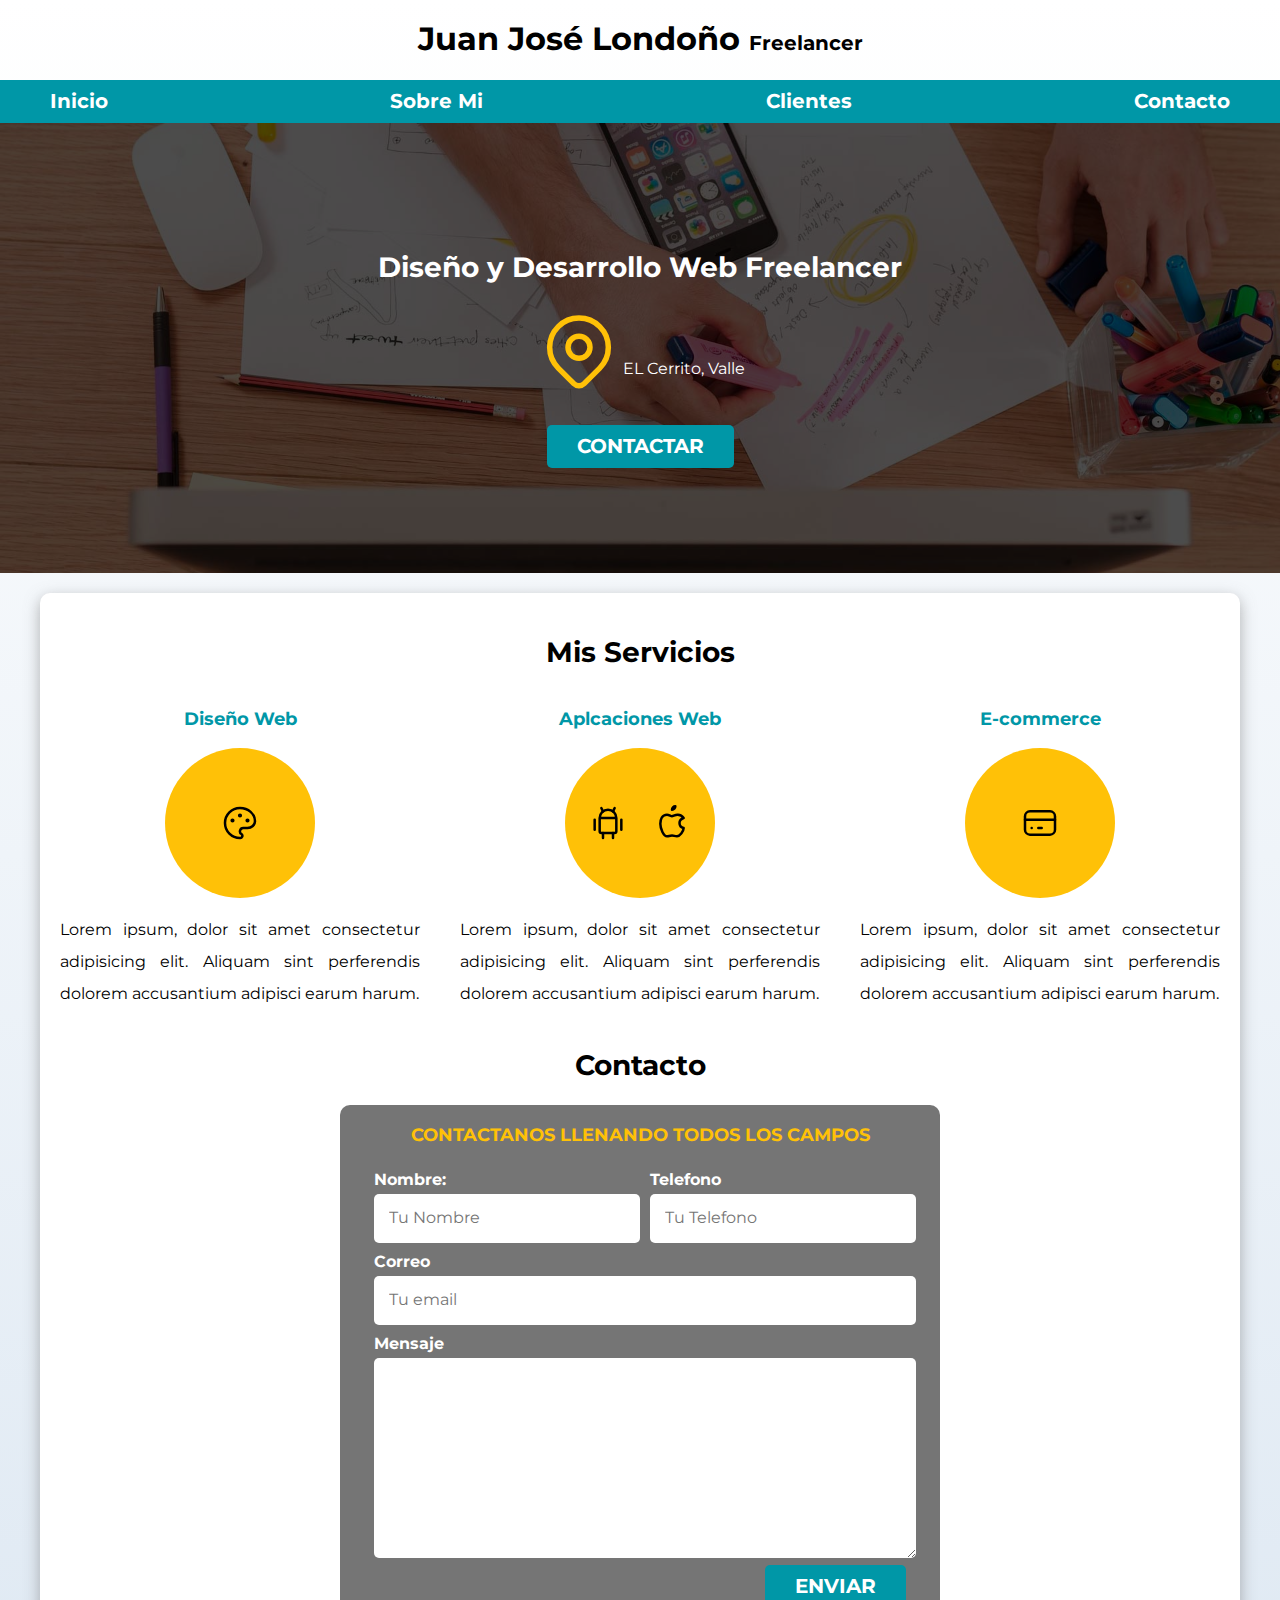
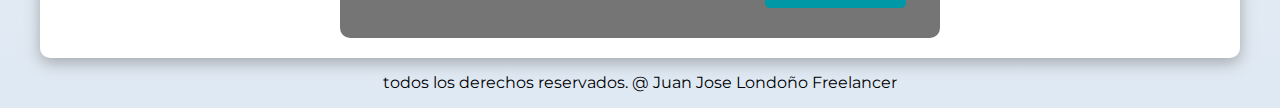
<file: index.html>
<!DOCTYPE html>
<html lang="es">
    <head>
        <meta charset="UTF-8">
        <meta http-equiv="X-UA-Compatible" content="IE=edge">
        <meta name="viewport" content="width=device-width, initial-scale=1.0">
        <title>Diseñador freelancer</title>
        <link rel="preload" href="css/style.css" as="style"> 
        <link  href="css/style.css" rel="stylesheet">
        <link  href="css/normalize.css" rel="stylesheet">
        <link rel="preconnect" href="https://fonts.googleapis.com">
        <link rel="preconnect" href="https://fonts.gstatic.com" crossorigin>
        <link href="https://fonts.googleapis.com/css2?family=Montserrat:wght@300&display=swap" rel="stylesheet">
    </head>
    <body>
        <header>
            <h1 class="titulo">Juan José Londoño <span>Freelancer </span></h1>
        </header>
        
        <div class="nav-bg">
            <nav class="navegacion-principal contenedor">
                <a href="#">Inicio</a>
                <a href="#">Sobre Mi</a>
                <a href="#">Clientes</a>
                <a href="#">Contacto</a>
            </nav>    
        </div>

        <section class="hero">
            <div class="contenido-hero">
                <!--cuando estamos utilizando un h se debe colocar section, si no es el contenido principal-->
                <h2>Diseño y Desarrollo Web Freelancer</h2>
                <div class="ubicacion">                
                    <svg xmlns="http://www.w3.org/2000/svg" class="icon icon-tabler icon-tabler-map-pin" width="88" height="88" viewBox="0 0 24 24" stroke-width="1.5" stroke="#FFC107" fill="none" stroke-linecap="round" stroke-linejoin="round">
                        <path stroke="none" d="M0 0h24v24H0z"/>
                        <circle cx="12" cy="11" r="3" />
                        <path d="M17.657 16.657L13.414 20.9a1.998 1.998 0 0 1 -2.827 0l-4.244-4.243a8 8 0 1 1 11.314 0z" />
                    </svg>
                    <p>EL Cerrito, Valle</p>
                </div>
                <a class="boton" href="#">Contactar</a>        
            </div> <!-- .contenido-hero --> 
        </section>

        <main class="contenedor sombra">
            <h2>Mis Servicios</h2>    
            <div class="servicios">
                <section class="servicio">
                    <h3>Diseño Web</h3>
                    <div class="iconos">
                        <svg xmlns="http://www.w3.org/2000/svg" class="icon icon-tabler icon-tabler-palette" width="40" height="40" viewBox="0 0 24 24" stroke-width="1.5" stroke="#000000" fill="none" stroke-linecap="round" stroke-linejoin="round">
                            <path stroke="none" d="M0 0h24v24H0z" fill="none"/>
                            <path d="M12 21a9 9 0 1 1 0 -18a9 8 0 0 1 9 8a4.5 4 0 0 1 -4.5 4h-2.5a2 2 0 0 0 -1 3.75a1.3 1.3 0 0 1 -1 2.25" />
                            <circle cx="7.5" cy="10.5" r=".5" fill="currentColor" />
                            <circle cx="12" cy="7.5" r=".5" fill="currentColor" />
                            <circle cx="16.5" cy="10.5" r=".5" fill="currentColor" />
                        </svg>
                    </div>
                    <p>Lorem ipsum, dolor sit amet consectetur adipisicing elit. Aliquam sint perferendis dolorem accusantium adipisci earum harum.</p>
                </section>
                
                <section class="servicio">
                    <h3>Aplcaciones Web </h3>
                    <div class="iconos">
                        <svg xmlns="http://www.w3.org/2000/svg" class="icon icon-tabler icon-tabler-brand-android" width="40" height="40" viewBox="0 0 24 24" stroke-width="1.5" stroke="#000000" fill="none" stroke-linecap="round" stroke-linejoin="round">
                            <path stroke="none" d="M0 0h24v24H0z" fill="none"/>
                            <line x1="4" y1="10" x2="4" y2="16" />
                            <line x1="20" y1="10" x2="20" y2="16" />
                            <path d="M7 9h10v8a1 1 0 0 1 -1 1h-8a1 1 0 0 1 -1 -1v-8a5 5 0 0 1 10 0" />
                            <line x1="8" y1="3" x2="9" y2="5" />
                            <line x1="16" y1="3" x2="15" y2="5" />
                            <line x1="9" y1="18" x2="9" y2="21" />
                            <line x1="15" y1="18" x2="15" y2="21" />
                        </svg>

                        <svg xmlns="http://www.w3.org/2000/svg" class="icon icon-tabler icon-tabler-brand-apple" width="40" height="40" viewBox="0 0 24 24" stroke-width="1.5" stroke="#000000" fill="none" stroke-linecap="round" stroke-linejoin="round">
                            <path stroke="none" d="M0 0h24v24H0z" fill="none"/>
                            <path d="M9 7c-3 0 -4 3 -4 5.5c0 3 2 7.5 4 7.5c1.088 -.046 1.679 -.5 3 -.5c1.312 0 1.5 .5 3 .5s4 -3 4 -5c-.028 -.01 -2.472 -.403 -2.5 -3c-.019 -2.17 2.416 -2.954 2.5 -3c-1.023 -1.492 -2.951 -1.963 -3.5 -2c-1.433 -.111 -2.83 1 -3.5 1c-.68 0 -1.9 -1 -3 -1z" />
                            <path d="M12 4a2 2 0 0 0 2 -2a2 2 0 0 0 -2 2" />
                        </svg>
                    </div>
        
                    <p>Lorem ipsum, dolor sit amet consectetur adipisicing elit. Aliquam sint perferendis dolorem accusantium adipisci earum harum.</p>
                </section>
                
                <section class="servicio">
                    <h3>E-commerce </h3>
                    <div class="iconos">
                        <svg xmlns="http://www.w3.org/2000/svg" class="icon icon-tabler icon-tabler-credit-card" width="40" height="40" viewBox="0 0 24 24" stroke-width="1.5" stroke="#000000" fill="none" stroke-linecap="round" stroke-linejoin="round">
                            <path stroke="none" d="M0 0h24v24H0z" fill="none"/>
                            <rect x="3" y="5" width="18" height="14" rx="3" />
                            <line x1="3" y1="10" x2="21" y2="10" />
                            <line x1="7" y1="15" x2="7.01" y2="15" />
                            <line x1="11" y1="15" x2="13" y2="15" />
                        </svg>
                    </div> 
                    <p>Lorem ipsum, dolor sit amet consectetur adipisicing elit. Aliquam sint perferendis dolorem accusantium adipisci earum harum.</p>
                </section>
            </div>
        
            <section>
                <h2>Contacto</h2>
                
                <form class="formulario">
                    <fieldset>
                        <legend>Contactanos llenando todos los campos</legend>
                        <div class="contenedor-campos">
                            <div class="campo">
                                <label>Nombre:</label>
                                <input class="input-text" type="text" placeholder="Tu Nombre">
                            </div>
                            
                            <div class="campo">
                                <label>Telefono</label>
                                <input class="input-text" type="tel" placeholder="Tu Telefono">
                            </div>
                            
                            <div class="campo">
                                <label>Correo</label>
                                <input class="input-text" type="email" placeholder="Tu email">
                            </div>
                            
                            <div class="campo">
                                <label>Mensaje</label>
                                <textarea class="input-text"></textarea>    
                            </div>
                        </div>    
                            <div class="alinear-derecha flex">
                                <input class="boton w-sm-100" type="submit" value="Enviar">
                            </div>
                    </fieldset>
                </form>
            </section>
        </main>

        <footer class="footer">
            <p>todos los derechos reservados. @ Juan Jose Londoño Freelancer  </p>
        </footer>
        
        
    </body>
</html>
</file>
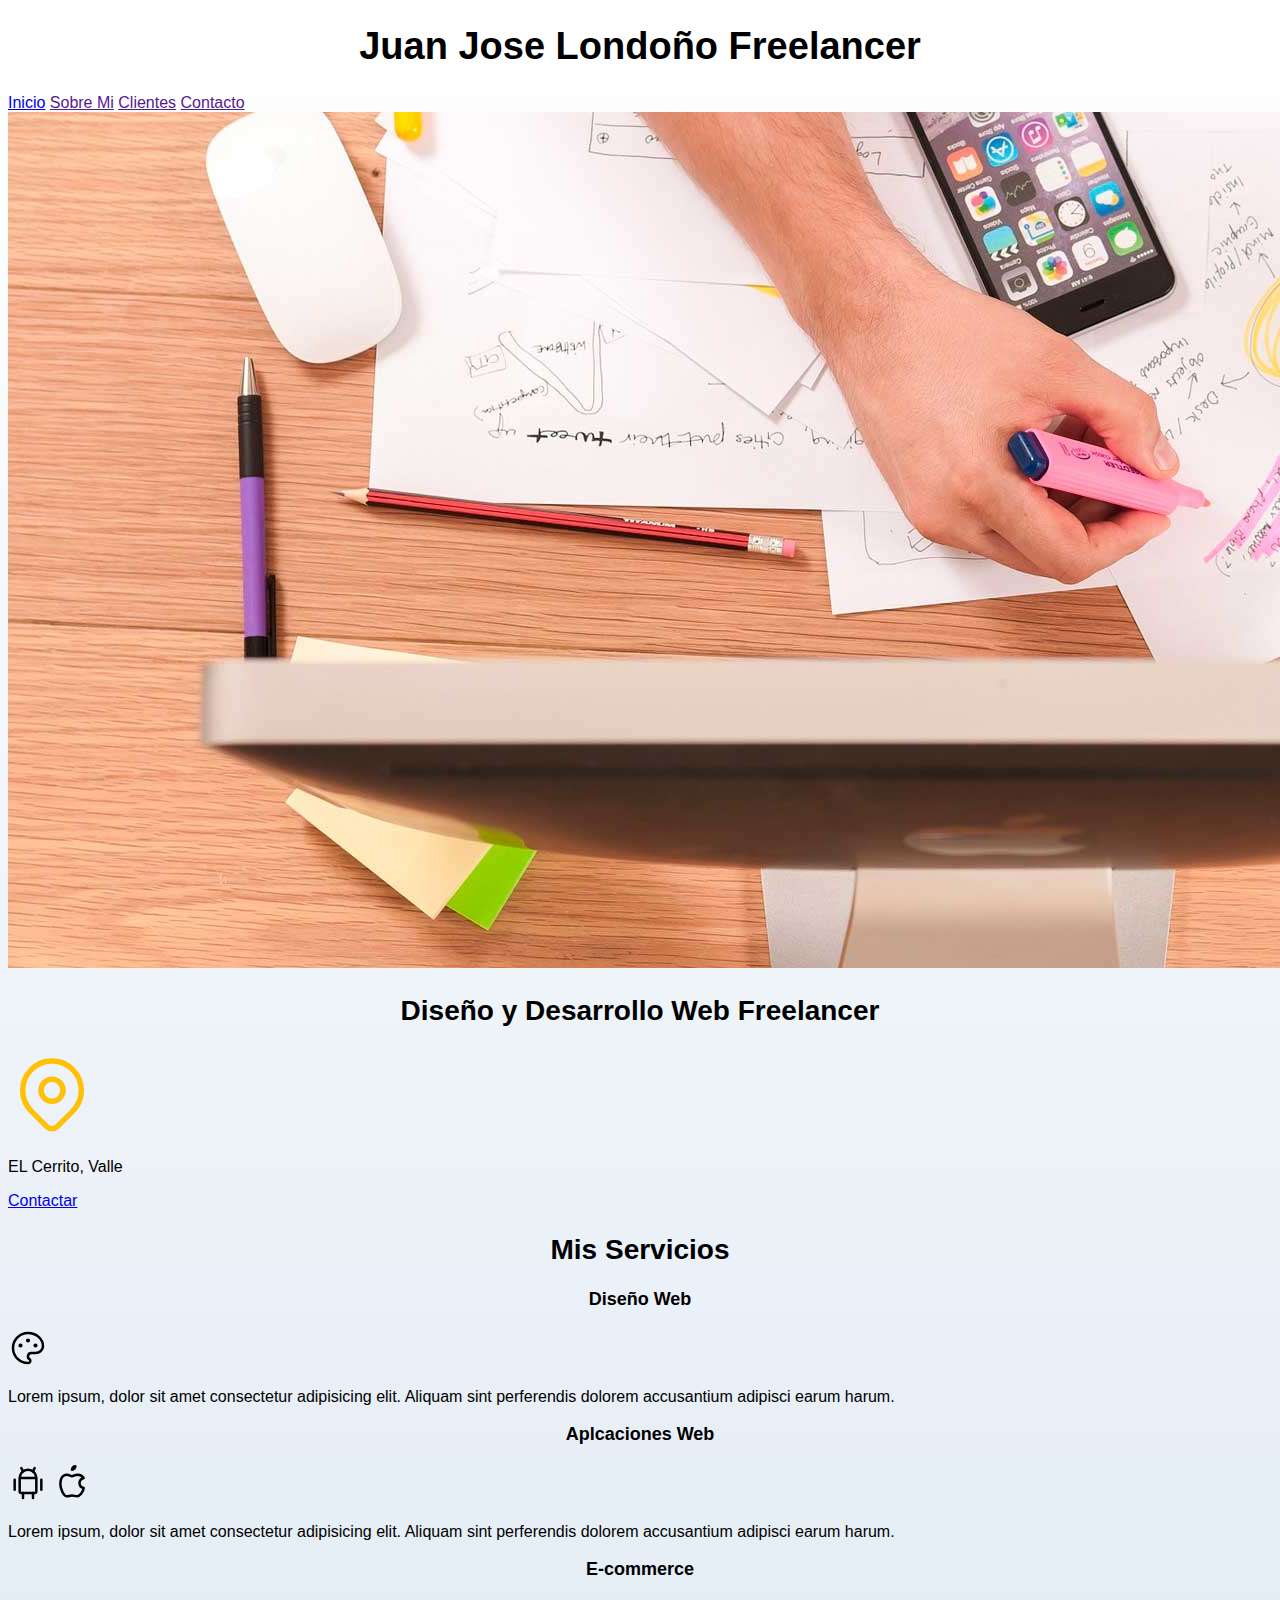
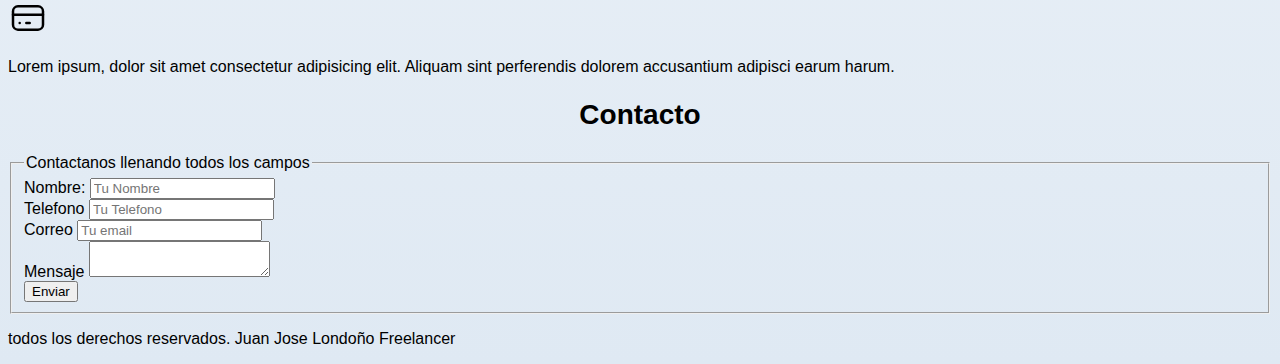
<file: nosotros.html>
<!DOCTYPE html>
<html lang="es">
<head>
    <meta charset="UTF-8">
    <meta http-equiv="X-UA-Compatible" content="IE=edge">
    <meta name="viewport" content="width=device-width, initial-scale=1.0">
    <title>Diseñador freelancer</title>
    <link rel="preload" href="css/style.css" as="style">
    <link  href="css/style.css" rel="stylesheet">
</head>
<body>
    <header class="">
        <h1 class="titulo">Juan Jose Londoño Freelancer</h1>
    </header>
    
    <nav>
        <a href="#">Inicio</a>
        <a href="">Sobre Mi</a>
        <a href="">Clientes</a>
        <a href="">Contacto</a>
    </nav>

    <img src="imagenes/hero.jpg" alt="fondo">

    <section>
        <!--cuando estamos utilizando un h se debe colocar section, si no es el contenido principal-->
        <h2 class="titulo">Diseño y Desarrollo Web Freelancer</h2>
        <svg xmlns="http://www.w3.org/2000/svg" class="icon icon-tabler icon-tabler-map-pin" width="88" height="88" viewBox="0 0 24 24" stroke-width="1.5" stroke="#ffc107" fill="none" stroke-linecap="round" stroke-linejoin="round">
            <path stroke="none" d="M0 0h24v24H0z" fill="none"/>
            <circle cx="12" cy="11" r="3" />
            <path d="M17.657 16.657l-4.243 4.243a2 2 0 0 1 -2.827 0l-4.244 -4.243a8 8 0 1 1 11.314 0z" />
        </svg>
        <p>EL Cerrito, Valle</p>

        <a href="#">Contactar</a>
    </section>

    <main>
        
        <h2>Mis Servicios</h2>
        
        <section>
            <h3>Diseño Web</h3>
            <svg xmlns="http://www.w3.org/2000/svg" class="icon icon-tabler icon-tabler-palette" width="40" height="40" viewBox="0 0 24 24" stroke-width="1.5" stroke="#000000" fill="none" stroke-linecap="round" stroke-linejoin="round">
                <path stroke="none" d="M0 0h24v24H0z" fill="none"/>
                <path d="M12 21a9 9 0 1 1 0 -18a9 8 0 0 1 9 8a4.5 4 0 0 1 -4.5 4h-2.5a2 2 0 0 0 -1 3.75a1.3 1.3 0 0 1 -1 2.25" />
                <circle cx="7.5" cy="10.5" r=".5" fill="currentColor" />
                <circle cx="12" cy="7.5" r=".5" fill="currentColor" />
                <circle cx="16.5" cy="10.5" r=".5" fill="currentColor" />
            </svg>
            <p>Lorem ipsum, dolor sit amet consectetur adipisicing elit. Aliquam sint perferendis dolorem accusantium adipisci earum harum.</p>
        </section>
        
        <section>
            <h3>Aplcaciones Web </h3>
            <svg xmlns="http://www.w3.org/2000/svg" class="icon icon-tabler icon-tabler-brand-android" width="40" height="40" viewBox="0 0 24 24" stroke-width="1.5" stroke="#000000" fill="none" stroke-linecap="round" stroke-linejoin="round">
                <path stroke="none" d="M0 0h24v24H0z" fill="none"/>
                <line x1="4" y1="10" x2="4" y2="16" />
                <line x1="20" y1="10" x2="20" y2="16" />
                <path d="M7 9h10v8a1 1 0 0 1 -1 1h-8a1 1 0 0 1 -1 -1v-8a5 5 0 0 1 10 0" />
                <line x1="8" y1="3" x2="9" y2="5" />
                <line x1="16" y1="3" x2="15" y2="5" />
                <line x1="9" y1="18" x2="9" y2="21" />
                <line x1="15" y1="18" x2="15" y2="21" />
            </svg>
            
            <svg xmlns="http://www.w3.org/2000/svg" class="icon icon-tabler icon-tabler-brand-apple" width="40" height="40" viewBox="0 0 24 24" stroke-width="1.5" stroke="#000000" fill="none" stroke-linecap="round" stroke-linejoin="round">
                <path stroke="none" d="M0 0h24v24H0z" fill="none"/>
                <path d="M9 7c-3 0 -4 3 -4 5.5c0 3 2 7.5 4 7.5c1.088 -.046 1.679 -.5 3 -.5c1.312 0 1.5 .5 3 .5s4 -3 4 -5c-.028 -.01 -2.472 -.403 -2.5 -3c-.019 -2.17 2.416 -2.954 2.5 -3c-1.023 -1.492 -2.951 -1.963 -3.5 -2c-1.433 -.111 -2.83 1 -3.5 1c-.68 0 -1.9 -1 -3 -1z" />
                <path d="M12 4a2 2 0 0 0 2 -2a2 2 0 0 0 -2 2" />
            </svg>
            <p>Lorem ipsum, dolor sit amet consectetur adipisicing elit. Aliquam sint perferendis dolorem accusantium adipisci earum harum.</p>
        </section>
        
        <section>
            <h3>E-commerce </h3>
            <svg xmlns="http://www.w3.org/2000/svg" class="icon icon-tabler icon-tabler-credit-card" width="40" height="40" viewBox="0 0 24 24" stroke-width="1.5" stroke="#000000" fill="none" stroke-linecap="round" stroke-linejoin="round">
                <path stroke="none" d="M0 0h24v24H0z" fill="none"/>
                <rect x="3" y="5" width="18" height="14" rx="3" />
                <line x1="3" y1="10" x2="21" y2="10" />
                <line x1="7" y1="15" x2="7.01" y2="15" />
                <line x1="11" y1="15" x2="13" y2="15" />
            </svg>
            <p>Lorem ipsum, dolor sit amet consectetur adipisicing elit. Aliquam sint perferendis dolorem accusantium adipisci earum harum.</p>
        </section>
        
    </main>

    <section>
        <h2>Contacto</h2>
        <form action="">
            <fieldset>
                <legend>Contactanos llenando todos los campos</legend>
                
                <div>
                    <label>Nombre:</label>
                    <input type="text" placeholder="Tu Nombre">
                </div>
                
                <div>
                    <label>Telefono</label>
                    <input type="tel" placeholder="Tu Telefono">
                </div>
                
                <div>
                    <label>Correo</label>
                    <input type="email" placeholder="Tu email">
                </div>
                
                <div>
                    <label>Mensaje</label>
                    <textarea></textarea>    
                </div>
                
                <div>
                    <input type="submit" value="Enviar">
                </div>
                

            </fieldset>
        </form>
    </section>
    
    <footer>
        <p>todos los derechos reservados. Juan Jose Londoño Freelancer  </p>
    </footer>
    
    
</body>
</html>
</file>
<file: css/style.css>
:root{
    --blanco: #fff;
    --oscuro: #212121;
    --primario: #FFC107;
    --secundario: #0097A7;
    --gris: #757575;
    --grisClaro: #DFE9F3;

    --fuente-principal: 3.8rem;
}

/*  Globales **/
html{
    font-size: 62.5%;
    box-sizing: border-box; /* Hack para Box Model **/
    scroll-snap-type: y mandatory;
}

*, *:before, *:after{
    box-sizing: inherit;
}

body{
    font-size: 16px; /* 1 rem = 10 px */
    font-family: 'Montserrat', sans-serif;
    background-image: linear-gradient(to top, var(--grisClaro) 0%, var(--blanco) 100%);
}

.contenedor{
    max-width: 120rem;
    margin: 0 auto;
    /*las ultimas 4 line as se pueden resumir de la siguiente manera, margin: 0 auto 0 auto*/
}

.boton{
    background-color: var(--secundario);
    color: var(--blanco);
    padding: 1rem 3rem;
    margin-top: 3rem;
    font-size: 2rem;
    text-decoration: none;
    text-transform: uppercase;
    font-weight: bold;
    border-radius: .5rem;
    width: 90%;
    text-align: center;
    border: none;
}

@media (min-width: 768px) {
    .boton {
        width: auto;
    }
}

.sombra{
    -webkit-box-shadow: 0px 5px 15px 0px rgba(112,112,112,0.54);
    -moz-box-shadow: 0px 5px 15px 0px rgba(112,112,112,0.54);
    box-shadow: 0px 5px 15px 0px rgba(112,112,112,0.54);
    background-color: var(--blanco);
    padding: 2rem;
    border-radius: 1rem;
}

/* Tipografia */
h1{
    font-size: var(--fuente-principal);
}

h2{
    /* font-size: var(--fuente-principal) - 1; */
    font-size: 2.8rem;
}

h3{
    font-size: 1.8rem;
}

h1,h2,h3{
    text-align: center;
}


/* Titulos */
.titulo span{
    font-size: 2rem;
}

/* Utilidades*/
.w-sm-100{
    width: 100%;
}

@media (min-width: 768px){
    .w-sm-100{
       width: auto; 
    }    
}

.flex{
    display: flex;
}

.alinear-derecha{
    justify-content: flex-end;
}

/* Navegacion Principal */
.nav-bg{
    background-color: var(--secundario);
}

.navegacion-principal{  
    display: flex; 
    flex-direction: column;
    
}

@media (min-width: 768px){
    .navegacion-principal{
        flex-direction: row;
        /* justify-content: center;
        align-items: center; */
        justify-content: space-between;
    }
}

.navegacion-principal a {
    display: block;
    text-align: center;
    color: var(--blanco);
    text-decoration: none;
    font-size: 2rem;
    font-weight: 700;
    padding: 1rem;
}

.navegacion-principal a:hover{
    background-color: var(--primario);
    color: var(--oscuro);
}

/* Hero */
.hero{
    background-image: url(../imagenes/hero.jpg);
    background-repeat: no-repeat;
    background-size: cover;
    height: 450px;
    position: relative;
    margin-bottom: 2rem;
}

.contenido-hero{
    position: absolute;
    background-color: rgba(0, 0, 0, .7); /* sintaxis anterior*/
    background-color: rgb(0 0 0 / 70%); 
    width: 100%;
    height: 100%;

    /* codigo que permite centrar absolutamente todo*/
    display: flex;
    flex-direction: column;
    align-items: center;
    justify-content: center;
}

.contenido-hero h2,
.contenido-hero p{
    color: var(--blanco);
}

.contenido-hero .ubicacion{
    display: flex;
    align-items: flex-end;
}

.servicios,
.navegacion-principal{
    scroll-snap-type: center;
    scroll-snap-stop: always;
}

/*Servicios*/

@media (min-width: 768px){
    .servicios{
        display: grid;
        /* grid-template-columns: 33.3% 33.3% 33.3%; */
        grid-template-columns: repeat(3, 1fr);
        /* grid-template-columns: 1fr 1fr 1fr; */
        column-gap: 4rem;
    }    
}

.servicio{
    display: flex;
    flex-direction: column;
    align-items: center;
}

.servicio h3{
    color: var(--secundario);
}

.servicio p{
    line-height: 2;
    text-align: justify;
}

.servicio .iconos{
    height: 15rem;
    width: 15rem;
    background-color: var(--primario);
    border-radius: 50%;
    display: flex;
     justify-content: space-evenly;
     align-items: center;
}

/*Contactos*/
.formulario {
    background-color: var(--gris);
    width: min( 60rem, 100% ); /** Utilizar el valor más pequeño **/
    margin: 0 auto;
    padding: 2rem;
    border-radius: 1rem;
}

.formulario fieldset{
    border: none;
}

.formulario legend {
    text-align: center;
    font-size: 1.8rem;
    text-transform: uppercase;
    font-weight: 700;
    margin-bottom: 2rem;
    color: var(--primario);
}

@media (min-width: 768px) {
    .contenedor-campos {
        display: grid;
        grid-template-columns: 50% 50%;
        grid-template-rows: auto auto 20rem ;
        column-gap: 1rem;
    }

    .campo:nth-child(3),
    .campo:nth-child(4) {
        grid-column: 1 / 3;
    }
}
.campo {
    margin-bottom: 1rem;
}
.campo label {
    color: var(--blanco);
    font-weight: bold;
    margin-bottom: .5rem;
    display: block;
}
.campo textarea {
    height: 20rem;
}

.input-text {
    width: 100%;
    border: none;
    padding: 1.5rem;
    border-radius: .5rem;
}

.enviar .boton{
     width: 100%;
}

/** Footer **/
.footer {
    text-align: center;
}
</file>
